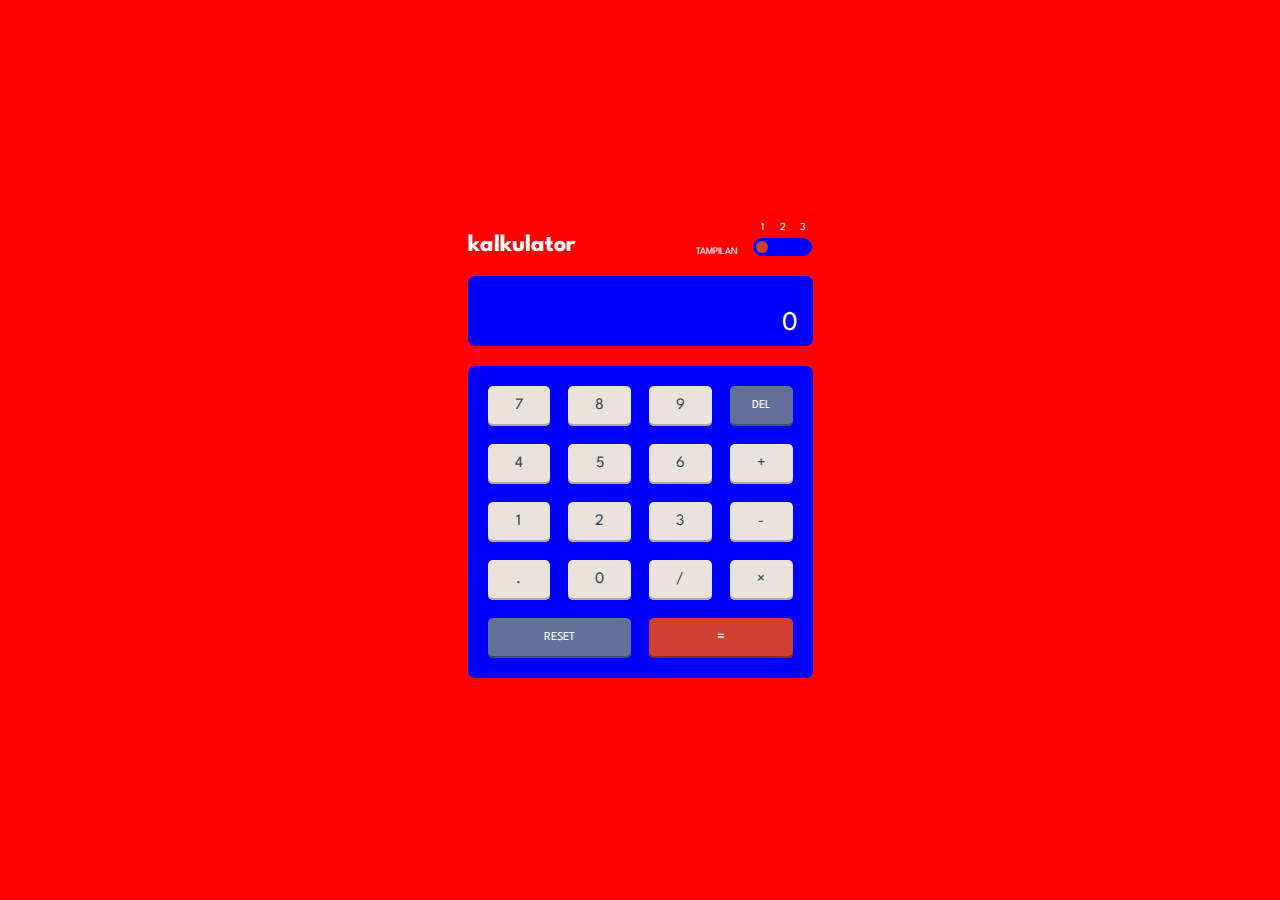
<file: calculator.html>
<!DOCTYPE html>
<html lang="en">
  <head>
    <meta charset="UTF-8" />
    <meta name="viewport" content="width=device-width, initial-scale=1.0" />
    <meta http-equiv="X-UA-Compatible" content="ie=edge" />
    <link
      rel="icon"
      type="image/png"
      sizes="32x32"
      href="./images/favicon-32x32.png"
    />
    <link rel="preconnect" href="https://fonts.googleapis.com" />
    <link rel="preconnect" href="https://fonts.gstatic.com" crossorigin />
    <link
      href="https://fonts.googleapis.com/css2?family=Spartan:wght@700&display=swap"
      rel="stylesheet"
    />
    <link rel="stylesheet" href="./src/style.css" />
    <title>Calculator online</title>
    <!-- Google tag (gtag.js) -->
<script async src="https://www.googletagmanager.com/gtag/js?id=G-5R0ZX24XCZ"></script>
<script>
  window.dataLayer = window.dataLayer || [];
  function gtag(){dataLayer.push(arguments);}
  gtag('js', new Date());

  gtag('config', 'G-5R0ZX24XCZ');
</script>
  </head>
  <body>
    <div class="calc-container">
      <header class="calc-header">
        <h1>kalkulator</h1>
        <div class="theme">
          <span class="theme-text">tampilan</span>
          <div class="theme-switcher">
            <label for="default">
              <small>1</small>
              <input
                type="radio"
                id="default"
                name="theme"
                data-theme="default"
                value="default"
                checked
              />
              <span class="indicator"></span>
            </label>
            <label for="light">
              <small>2</small>
              <input
                type="radio"
                id="light"
                name="theme"
                data-theme="light"
                value="light"
              />
              <span class="indicator"></span>
            </label>
            <label for="dark">
              <small>3</small>
              <input
                type="radio"
                id="dark"
                name="theme"
                data-theme="dark"
                value="dark"
              />
              <span class="indicator"></span>
            </label>
            <div class="switch-slider"></div>
          </div>
        </div>
      </header>

      <!-- screen -->
      <div class="screen">
        <p id="preview"></p>
        <p id="display">0</p>
      </div>
      <!-- keypad -->
      <div class="keypad">
        <button class="key number" data-key="7">7</button>
        <button class="key number" data-key="8">8</button>
        <button class="key number" data-key="9">9</button>
        <button class="key delete" data-key="delete">Del</button>
        <button class="key number" data-key="4">4</button>
        <button class="key number" data-key="5">5</button>
        <button class="key number" data-key="6">6</button>
        <button class="key operator" data-key="addition" data-symbol="+">
          +
        </button>
        <button class="key number" data-key="1">1</button>
        <button class="key number" data-key="2">2</button>
        <button class="key number" data-key="3">3</button>
        <button class="key operator" data-key="subtraction" data-symbol="-">
          -
        </button>
        <button class="key decimal" data-key="decimal">.</button>
        <button class="key number" data-key="0">0</button>
        <button class="key operator" data-key="division" data-symbol="∕">
          ∕
        </button>
        <button class="key operator" data-key="multiplication" data-symbol="×">
          ×
        </button>
        <button class="key reset span-2" data-key="reset">Reset</button>
        <button class="key equal span-2" data-key="equal">=</button>
      </div>
    </div>
<script type="text/javascript" src="script.js"></script>
  </body>
</html>
</file>
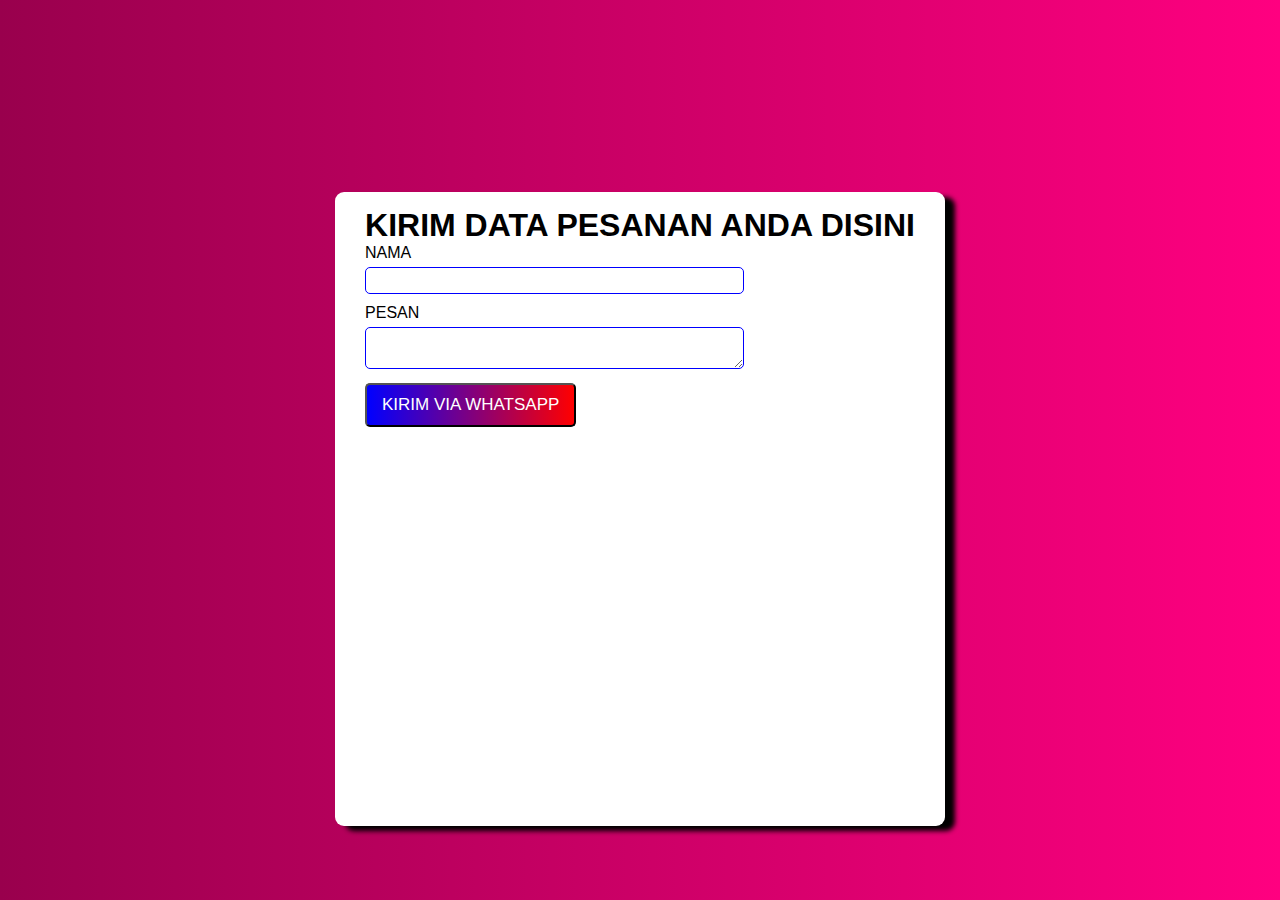
<file: Tes.html>
<!DOCTYPE html>
<html>

  <head>
    <title>belanja online</title>
    <!-- Google tag (gtag.js) -->
<script async src="https://www.googletagmanager.com/gtag/js?id=G-5R0ZX24XCZ"></script>
<script>
  window.dataLayer = window.dataLayer || [];
  function gtag(){dataLayer.push(arguments);}
  gtag('js', new Date());

  gtag('config', 'G-5R0ZX24XCZ');
</script>
</head>
  <style>
    *{
margin: 0;
  padding: 0;
  box-sizing: border-box;
  font-family: Arial, sans-serif;
    }
    .body {
display: grid;
  height: 50vh;
  width: 100%;
  place-items: center;
  background: linear-gradient(to right, #99004d 0%, #ff0080 100%);
    }
    form{
  background: white;
  max-width: 1200px;
  margin-top: 30%;
  margin-left: 5%;
  margin-right: 5%;
  height: 100%;
  padding: 15px 30px;
  border-radius: 9px;
  box-shadow: 10px 5px 5px 0px black;
    }
    form h1{
      text-align: center;
    }
    form label{
      display: block;
      margin-bottom: 5px;
    }
    
    form input, form textarea{
      width: 69%;
      padding: 5px;
      margin-bottom: 10px;
      box-sizing: border-box;
      resize: vertical;
      border: 1px solid blue;
      border-radius: 5px;
      background: ;
      color: red;
    }
    form button{
  background: linear-gradient(to right, blue 0%, red 100%);
  font-size: 17px;
  color: #fff;
  border-radius: 5px;
  cursor: pointer;
  transition: all 0.3s ease;
  padding: 10px 15px;
    }

    form button:hover{
      background: red;
    }
  </style>
  <body class="body">
    <form>
      <h1>KIRIM DATA PESANAN ANDA DISINI</h1>
      <label for="">NAMA</label>
      <input type="text" class="nama">


      <label for="">PESAN</label>
      <textarea class="pesan"></textarea>
      <button type="button" onclick="sendwhatsapp();">KIRIM VIA WHATSAPP</button>
    </form>

    <script>
      function sendwhatsapp(){
       var phonenumber = "+6283822044554";

       var nama = document.querySelector(".nama").value;
       
       var pesan = document.querySelector(".pesan").value;

       var url = "https://wa.me/" + phonenumber + "?text="
       +"*Nama :* "+nama+"%0a"
       +"*Pesan :* "+pesan
       +"%0a%0a"
       +"KIRIM SEKARANG =====>>";

       window.open(url, '_blank').focus();
     }
    </script>
  </body>
</html>
</file>
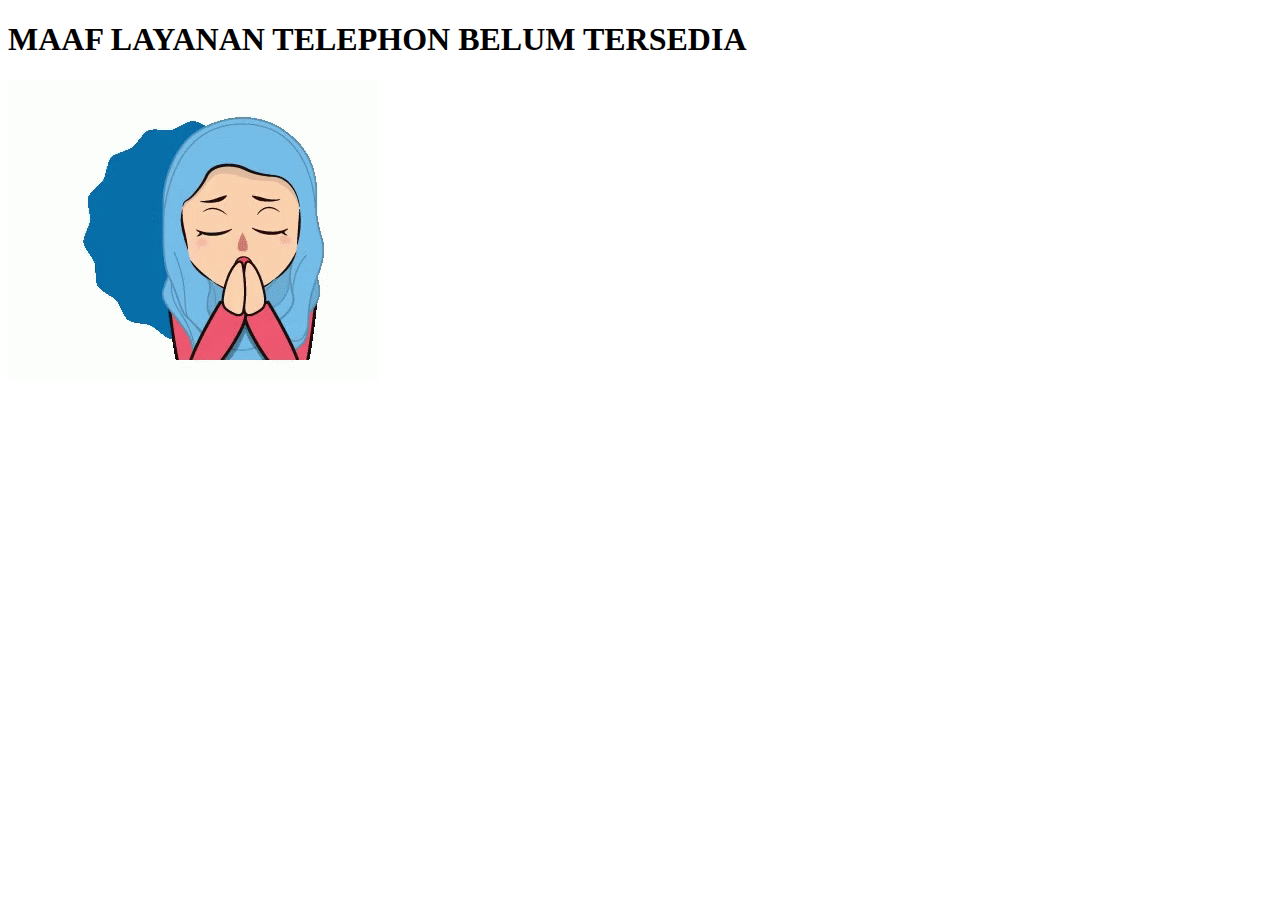
<file: Tlp.html>
<!DOCTYPE html>
<html>
  <head>
    <title>layanan Telephone</title>
    <!-- Google tag (gtag.js) -->
<script async src="https://www.googletagmanager.com/gtag/js?id=G-5R0ZX24XCZ"></script>
<script>
  window.dataLayer = window.dataLayer || [];
  function gtag(){dataLayer.push(arguments);}
  gtag('js', new Date());

  gtag('config', 'G-5R0ZX24XCZ');
</script>
  </head>
  <body>
    <h1>MAAF LAYANAN TELEPHON BELUM TERSEDIA</h1>
    <p><img src="Maaf.gif"></p>
  </body>
</html>
</file>
<file: src/style.css>
:root {
  background-color: red;
  border-radius: 20px;
  --toggle-background: blue;
  --screen-background: blue;
  --screen-text-color: #fff;
  --primary-color: #fff;
  --text-color-1: #fff;
  --text-color-2: hsl(221, 14%, 31%);
  --key-background-1: hsl(30, 25%, 89%);
  --key-background-2: hsl(225, 21%, 49%);
  --key-background-3: hsl(6, 63%, 50%);
  --key-shadow-1: hsl(28, 16%, 65%);
  --key-shadow-2: hsl(224, 28%, 35%);
  --key-shadow-3: hsl(6, 70%, 34%);
}

/* light */
[data-theme="light"] {
  --bg-color: green;
  --toggle-background: red;
  --screen-background: red;
  --screen-text-color: hsl(60, 10%, 19%);
  --primary-color: hsl(60, 10%, 19%);
  --text-color-2: hsl(60, 10%, 19%);
  --key-background-1: hsl(45, 7%, 89%);
  --key-background-2: hsl(185, 42%, 37%);
  --key-background-3: hsl(25, 98%, 40%);
  --key-shadow-1: hsl(35, 11%, 61%);
  --key-shadow-2: hsl(185, 58%, 25%);
  --key-shadow-3: hsl(25, 99%, 27%);
}

/* dark */
[data-theme="dark"] {
  --bg-color: brown;
  --toggle-background: hsl(268, 71%, 12%);
  --screen-background: hsl(268, 71%, 12%);
  --screen-text-color: hsl(52, 100%, 62%);
  --primary-color: hsl(52, 100%, 62%);
  --text-color-2: hsl(52, 100%, 62%);
  --key-background-1: hsl(268, 47%, 21%);
  --key-background-2: hsl(281, 89%, 26%);
  --key-background-3: hsl(176, 100%, 44%);
  --key-shadow-1: hsl(290, 70%, 36%);
  --key-shadow-2: hsl(285, 91%, 52%);
  --key-shadow-3: hsl(177, 92%, 70%);
}

* {
  box-sizing: border-box;
  margin: 0;
  padding: 0;
  font-family: "Spartan", sans-serif;
}

html {
  font-size: 62.5%;
}

body {
  background: var(--bg-color);
  font-size: 1.6rem;
  min-height: 100vh;
  display: flex;
  flex-direction: column;
  align-items: center;
  justify-content: center;
}

.calc-container {
  width: min(100%, 375px);
  padding: 25px 15px;
  margin: 0 auto;
}

.calc-header {
  display: flex;
  align-items: flex-end;
  justify-content: space-between;
}

.calc-header h1 {
  color: var(--primary-color);
  font-size: 2.4rem;
}

.theme {
  display: flex;
  align-items: flex-end;
}

.theme-text {
  color: var(--primary-color);
  text-transform: uppercase;
  font-size: 1rem;
  margin-right: 15px;
}

.theme input {
  display: none;
}

.theme-switcher {
  display: flex;
  justify-content: space-between;
  width: 6rem;
  height: 3.4rem;
  position: relative;
}

.theme-switcher label {
  flex: none;
  width: 33.3%;
  height: 100%;
  background-color: transparent;
  color: var(--primary-color);
  display: flex;
  flex-direction: column;
  align-items: center;
  cursor: pointer;
  user-select: none;
  font-size: 1.3rem;
  position: relative;
  z-index: 3;
}

.theme-switcher .indicator {
  display: none;
  width: 1.2rem;
  height: 1.2rem;
  background: var(--key-background-3);
  border-radius: 50%;
  position: absolute;
  bottom: 3px;
  z-index: 2;
}

.theme-switcher input:checked + .indicator {
  display: inline-block;
}

.theme .switch-slider {
  width: 100%;
  height: 1.8rem;
  background: var(--toggle-background);
  border-radius: 10rem;
  position: absolute;
  left: 0;
  right: 0;
  bottom: 0;
  width: 97%;
  margin: 0 auto;
}

/* CALC SCREEN */
.screen {
  margin-top: 20px;
  background: var(--screen-background);
  padding: 10px 15px;
  text-align: right;
  color: var(--text-color-1);
  border-radius: 7px;
  display: flex;
  flex-direction: column;
  align-items: flex-end;
  justify-content: space-between;
  min-height: 7rem;
  /* mencegah tampilan angka supaya tidak overflow */
  overflow-x: scroll;
}

.screen::-webkit-scrollbar {
  appearance: none;
  height: 3px;
}

.screen::-webkit-scrollbar-thumb {
  background: hsl(0, 5%, 81%);
  border-radius: 25px;
}

.screen #preview {
  font-size: 1.2rem;
  color: var(--screen-text-color);
}

.screen #display {
  font-size: 2.7rem;
  color: var(--screen-text-color);
  width: 100%;
  white-space: nowrap;
}

/* keypad */
.keypad {
  margin-top: 2rem;
  padding: 2rem;
  background: var(--toggle-background);
  display: grid;
  grid-template-columns: repeat(4, 1fr);
  gap: 1.8rem;
  border-radius: 7px;
}

.keypad .key {
  min-height: 4rem;
  display: flex;
  justify-content: center;
  align-items: center;
  cursor: pointer;
  border: none;
  border-radius: 5px;
  background: var(--key-background-1);
  color: var(--text-color-2);
  font-size: 1.6rem;
  line-height: 1;
  text-transform: uppercase;
  box-shadow: inset 0 -2px 0 var(--key-shadow-1);
}

.keypad :is(.delete, .reset) {
  background: var(--key-background-2);
  color: var(--text-color-1);
  font-size: 1.2rem;
  box-shadow: inset 0 -2px 0 var(--key-shadow-2);
}

.keypad .equal {
  background: var(--key-background-3);
  color: var(--text-color-1);
  box-shadow: inset 0 -2px 0 var(--key-shadow-3);
}

.keypad .key:hover {
  filter: brightness(130%);
}

.keypad .span-2 {
  grid-column: span 2;
}
</file>
